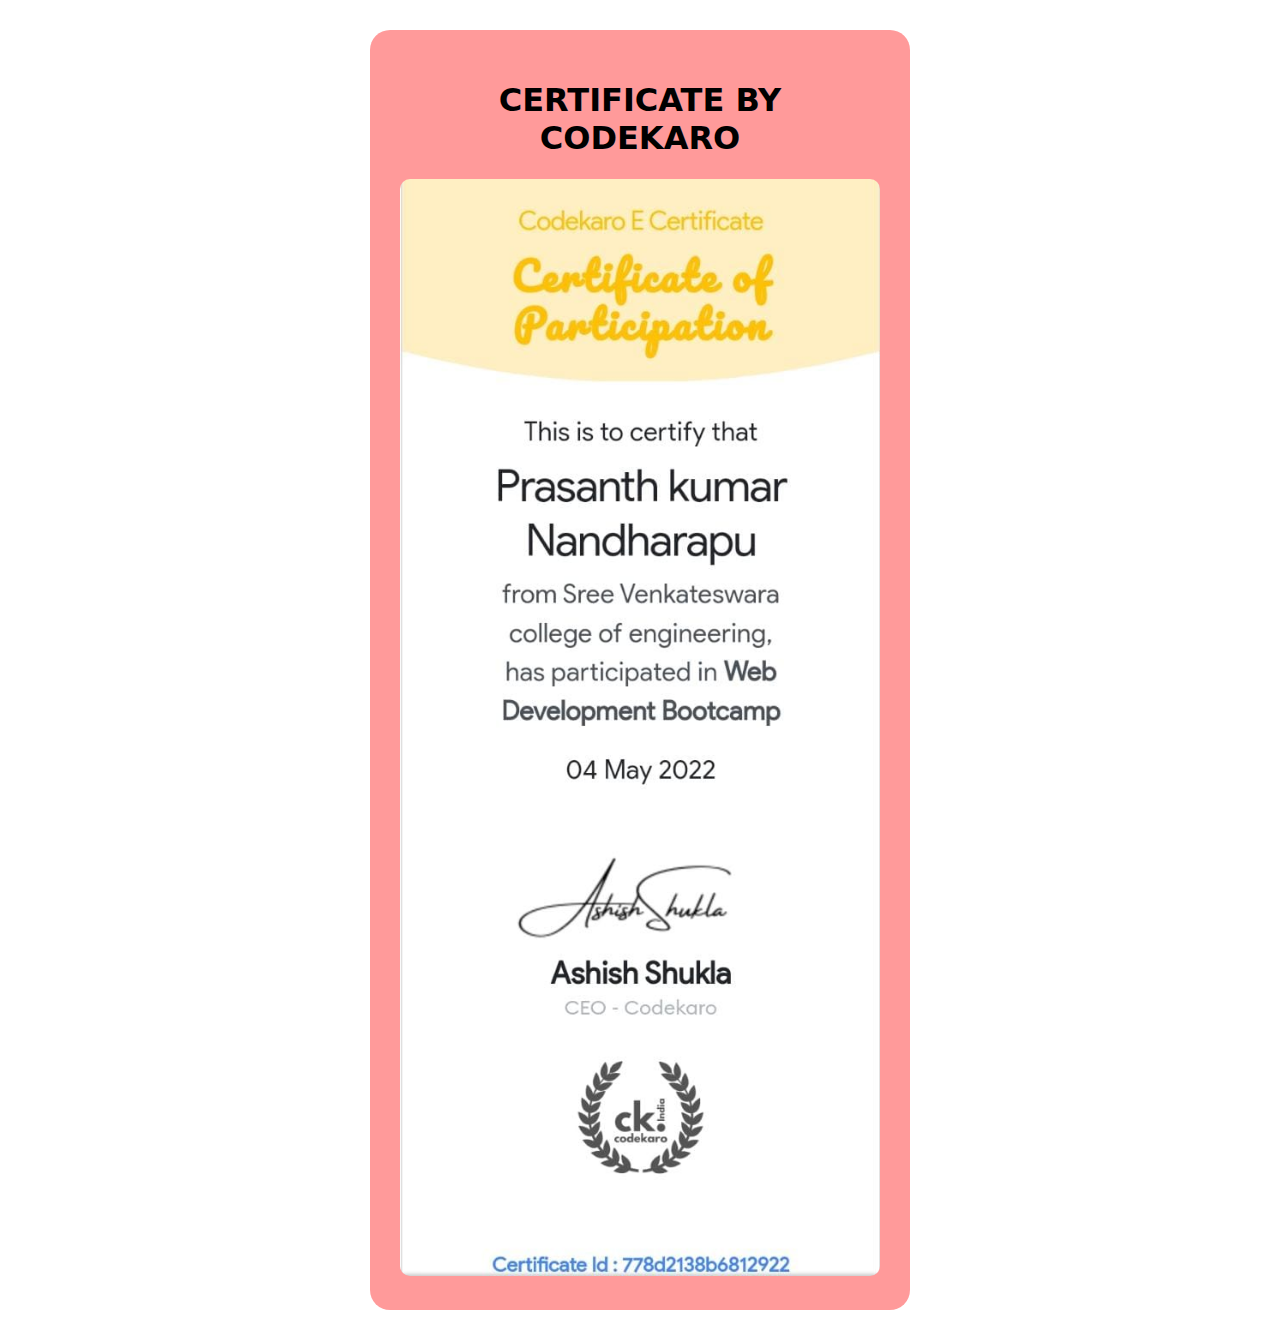
<file: codekaro.html>
<!DOCTYPE html>
<html lang="en">
<head>
    <meta charset="UTF-8">
    <meta http-equiv="X-UA-Compatible" content="IE=edge">
    <meta name="viewport" content="width=device-width, initial-scale=1.0">
    <title>Document</title>
    <link rel="stylesheet" href="cerificate.css">
</head>
<body>
    <div class="container">
        <h1>CERTIFICATE BY CODEKARO</h1>
        <img src="codekaro.jpeg" alt="under maintanance"class="codekaro-img">
    </div>
</body>
</html>
</file>
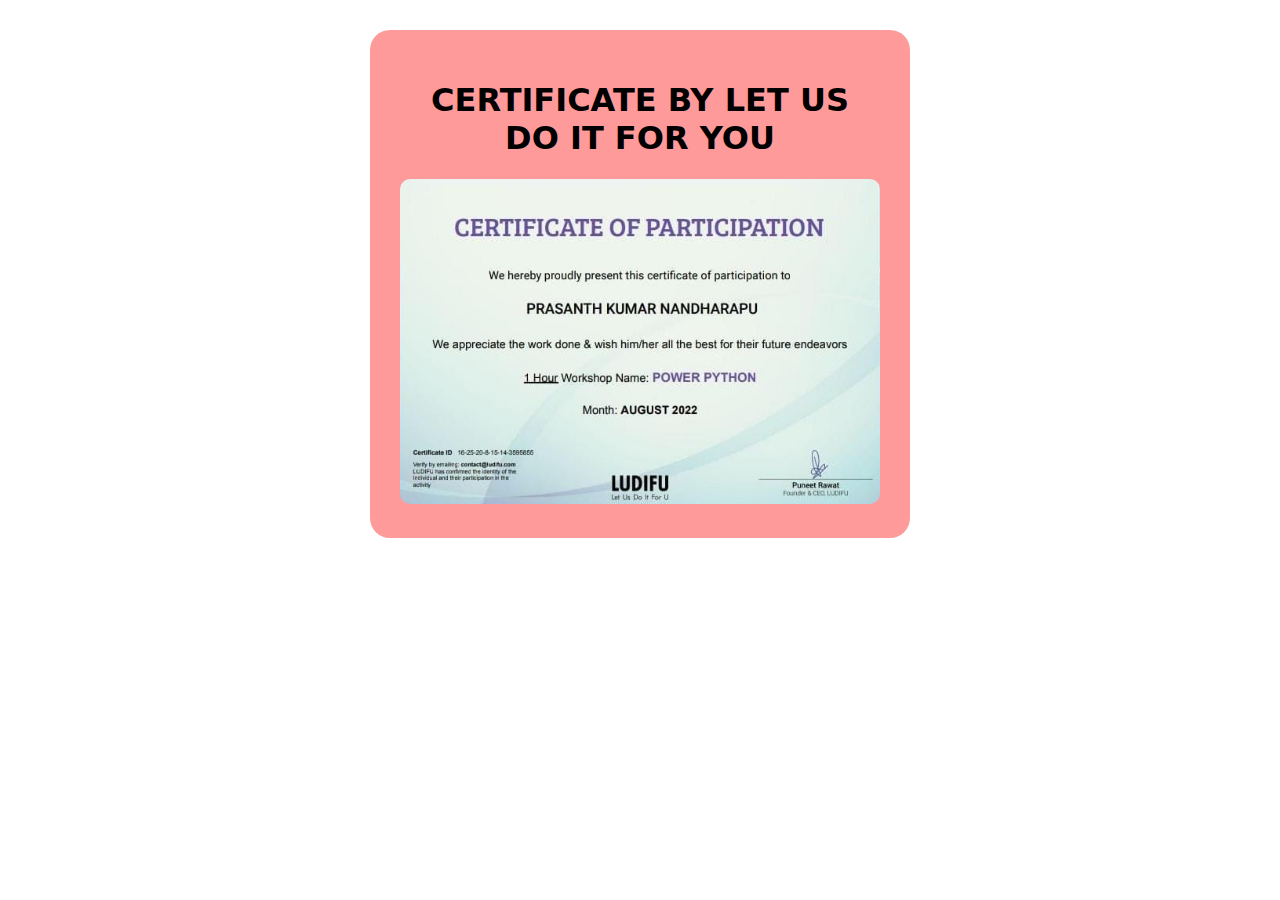
<file: ludifu.html>
<!DOCTYPE html>
<html lang="en">

<head>
    <meta charset="UTF-8">
    <meta http-equiv="X-UA-Compatible" content="IE=edge">
    <meta name="viewport" content="width=device-width, initial-scale=1.0">
    <title>Document</title>
    <link rel="stylesheet" href="cerificate.css">
</head>

<body>
    <div class="container">
        <h1>CERTIFICATE BY LET US DO IT FOR YOU</h1>
        <img src="ludifu.jpeg" alt="under maintanance" class="codekaro-img">
    </div>
</body>

</html>
</file>
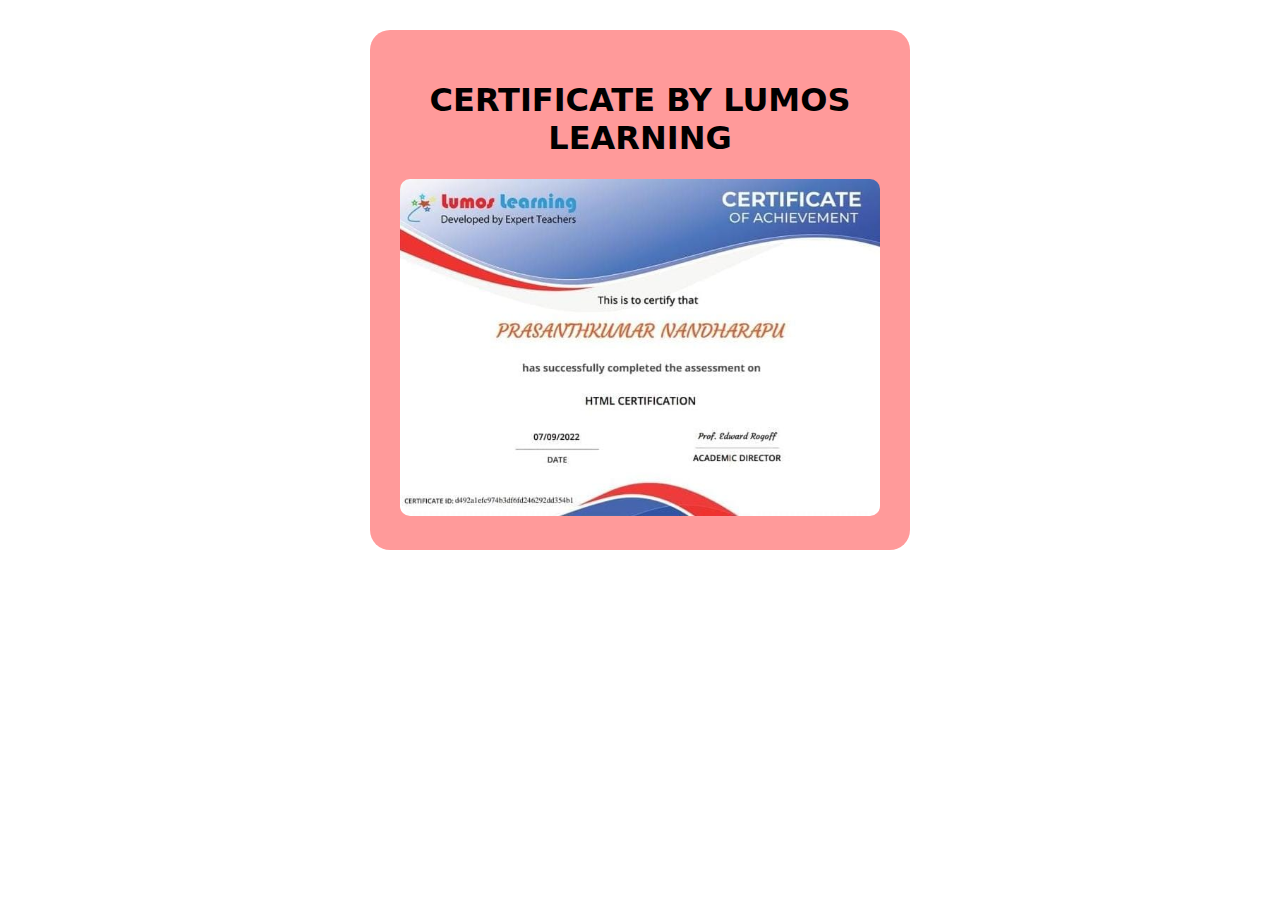
<file: lumos.html>
<!DOCTYPE html>
<html lang="en">

<head>
    <meta charset="UTF-8">
    <meta http-equiv="X-UA-Compatible" content="IE=edge">
    <meta name="viewport" content="width=device-width, initial-scale=1.0">
    <title>Document</title>
    <link rel="stylesheet" href="cerificate.css">
</head>

<body>
    <div class="container">
        <h1>CERTIFICATE BY LUMOS LEARNING</h1>
        <img src="lumos.jpeg" alt="under maintanance" class="codekaro-img">
    </div>
</body>

</html>
</file>
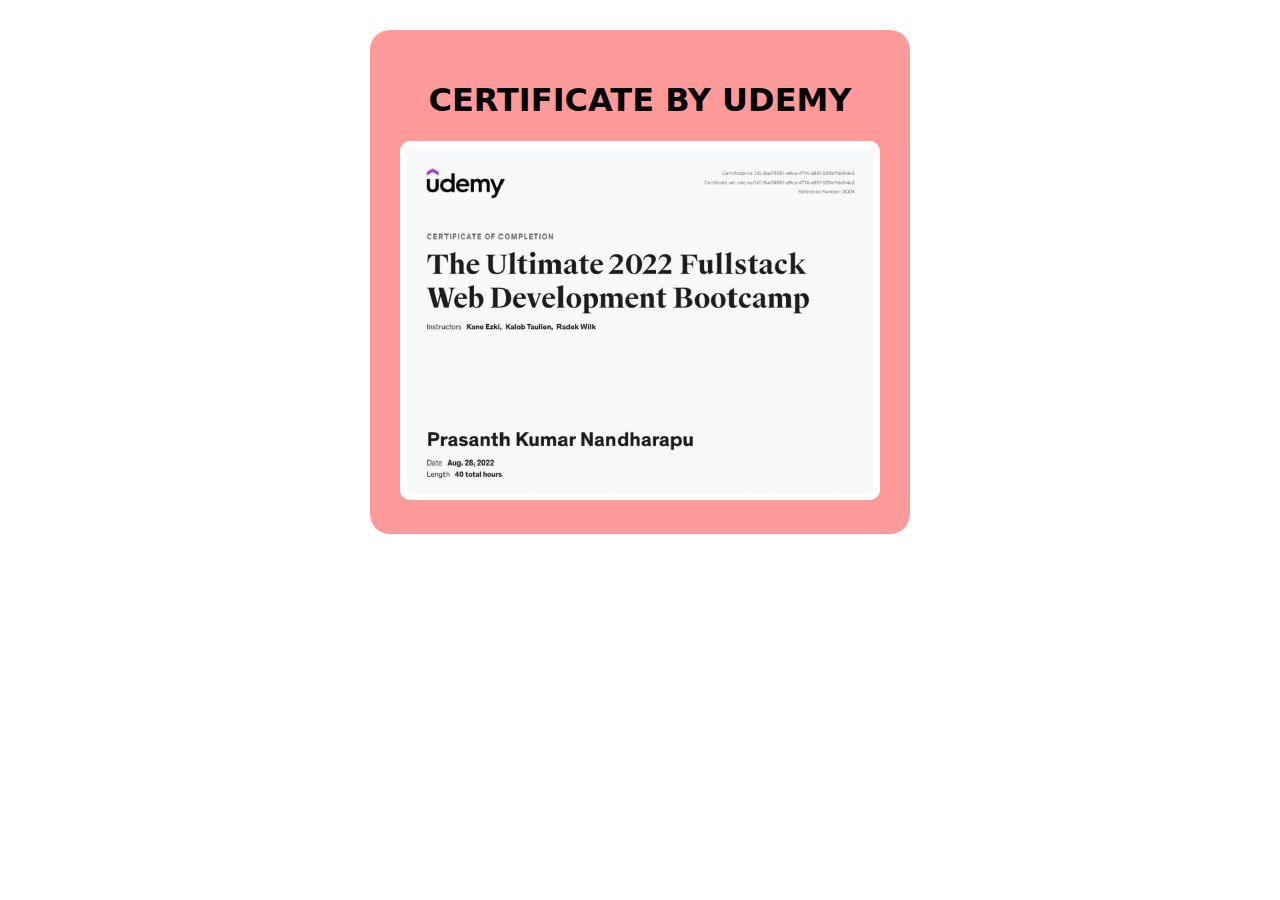
<file: udemy.html>
<!DOCTYPE html>
<html lang="en">

<head>
    <meta charset="UTF-8">
    <meta http-equiv="X-UA-Compatible" content="IE=edge">
    <meta name="viewport" content="width=device-width, initial-scale=1.0">
    <title>Document</title>
    <link rel="stylesheet" href="cerificate.css">
</head>

<body>
    <div class="container">
        <h1>CERTIFICATE BY UDEMY</h1>
        <img src="udemy.jpeg" alt="under maintanance" class="codekaro-img">
    </div>
</body>

</html>
</file>
<file: cerificate.css>
body {
  font-family: system-ui, -apple-system, BlinkMacSystemFont, "Segoe UI", Roboto,
    Oxygen, Ubuntu, Cantarell, "Open Sans", "Helvetica Neue", sans-serif;
}
.container {
  width: 480px;
  margin: 30px auto;
  /* margin-left: 20px; */
  /* margin-right: 20px; */
  background-color: rgba(255, 0, 0, 0.395);
  text-align: center;
  padding: 30px;
  border-radius: 20px;
}
.codekaro-img {
  width: 100%;
  border-radius: 10px;
}
/* --------------------codekaro certificate completed-------------------- */

@media screen and (max-width: 650px) {
  .container {
    margin: 0;
    margin-top: 20px;
    margin-left: 10px;
    margin-right: 10px;
    padding: 30px;
    width: auto;
  }
}
</file>
